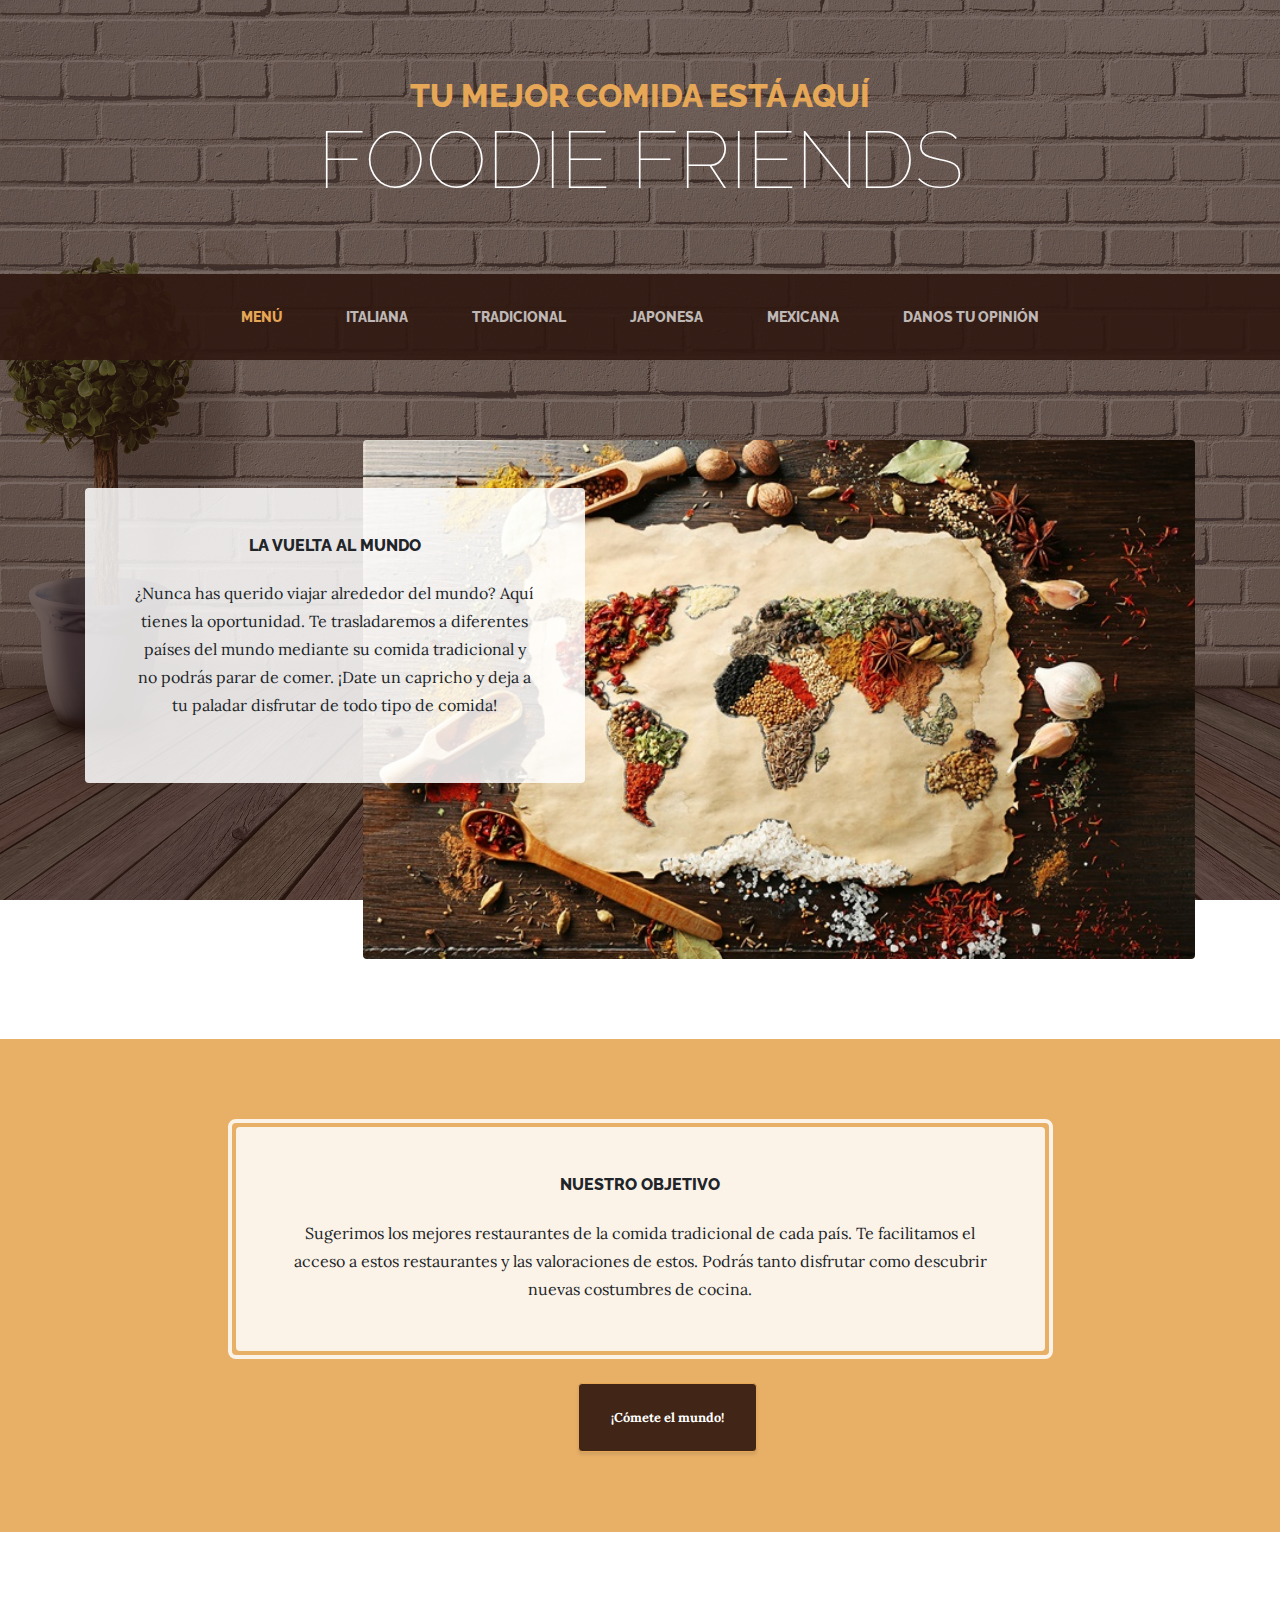
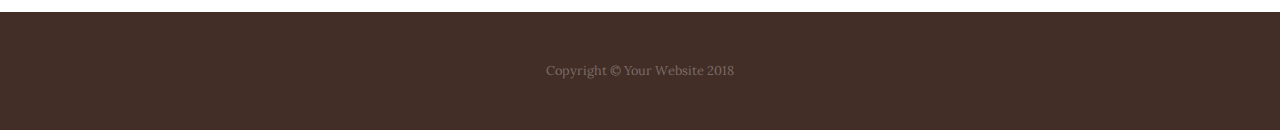
<file: index.html>
<!DOCTYPE html>
<html lang="en">

  <head>

    <meta charset="utf-8">
    <meta name="viewport" content="width=device-width, initial-scale=1, shrink-to-fit=no">
    <meta name="description" content="">
    <meta name="author" content="">

    <title>Business Casual - Start Bootstrap Theme</title>

    <!-- Bootstrap core CSS -->
    <link href="vendor/bootstrap/css/bootstrap.min.css" rel="stylesheet">

    <!-- Custom fonts for this template -->
    <link href="https://fonts.googleapis.com/css?family=Raleway:100,100i,200,200i,300,300i,400,400i,500,500i,600,600i,700,700i,800,800i,900,900i" rel="stylesheet">
    <link href="https://fonts.googleapis.com/css?family=Lora:400,400i,700,700i" rel="stylesheet">

    <!-- Custom styles for this template -->
    <link href="css/business-casual.min.css" rel="stylesheet">

  </head>

  <body>

    <h1 class="site-heading text-center text-white d-none d-lg-block">
      <span class="site-heading-upper text-primary mb-3">Tu mejor comida está aquí</span>
      <span class="site-heading-lower">foodie friends</span>
    </h1>

    <!-- Navigation -->
    <nav class="navbar navbar-expand-lg navbar-dark py-lg-4" id="mainNav">
      <div class="container">
        <a class="navbar-brand text-uppercase text-expanded font-weight-bold d-lg-none" href="#">Start Bootstrap</a>
        <button class="navbar-toggler" type="button" data-toggle="collapse" data-target="#navbarResponsive" aria-controls="navbarResponsive" aria-expanded="false" aria-label="Toggle navigation">
          <span class="navbar-toggler-icon"></span>
        </button>
        <div class="collapse navbar-collapse" id="navbarResponsive">
          <ul class="navbar-nav mx-auto">
            <li class="nav-item active px-lg-4">
              <a class="nav-link text-uppercase text-expanded" href="index.html">Menú
                <span class="sr-only">(current)</span>
              </a>
            </li>
            <li class="nav-item px-lg-4">
              <a class="nav-link text-uppercase text-expanded" href="about.html">Italiana</a>
            </li>
            <li class="nav-item px-lg-4">
              <a class="nav-link text-uppercase text-expanded" href="Tradicional.html">Tradicional</a>
            </li>
            <li class="nav-item px-lg-4">
              <a class="nav-link text-uppercase text-expanded" href="Japonesa.html">Japonesa</a>
            </li>
            <li class="nav-item px-lg-4">
              <a class="nav-link text-uppercase text-expanded" href="Mexicana.html">Mexicana</a>
            </li>
            <li class="nav-item px-lg-4">
              <a class="nav-link text-uppercase text-expanded" href="Opiniones.html">Danos tu opinión</a>
            </li>


          </ul>
        </div>
      </div>
    </nav>

    <section class="page-section clearfix">
      <div class="container">
        <div class="intro">
          <img class="intro-img img-fluid mb-3 mb-lg-0 rounded" src="img/comida-mundo.jpg" alt="">
          <div class="intro-text left-0 text-center bg-faded p-5 rounded">
            <h2 class="section-heading mb-4">
              <span class="section-heading-upper">La vuelta al mundo</span>
            </h2>
            <p class="mb-3">¿Nunca has querido viajar alrededor del mundo? Aquí tienes la oportunidad. Te trasladaremos a diferentes países del mundo mediante su comida tradicional y no podrás parar de comer. ¡Date un capricho y deja a tu paladar disfrutar de todo tipo de comida!
            </p>

          </div>
        </div>
      </div>
    </section>

    <section class="page-section cta">
      <div class="container">
        <div class="row">
          <div class="col-xl-9 mx-auto">
            <div class="cta-inner text-center rounded">
              <h2 class="section-heading mb-4">
                <span class="section-heading-upper">Nuestro objetivo</span>
              </h2>
              <p class="mb-0">Sugerimos los mejores restaurantes de la comida tradicional de cada país. Te facilitamos el acceso a estos restaurantes y las valoraciones de estos. Podrás tanto disfrutar como descubrir nuevas costumbres de cocina.</p>
            </div> <br>
            <div class="intro-button mx-auto">
              <div id="botoni">
              <a class="btn btn-primary btn-xl" href="#">¡Cómete el mundo!</a>
            </div>
            </div>
          </div>
        </div>
      </div>
    </section>

    <footer class="footer text-faded text-center py-5">
      <div class="container">
        <p class="m-0 small">Copyright &copy; Your Website 2018</p>
      </div>
    </footer>

    <!-- Bootstrap core JavaScript -->
    <script src="vendor/jquery/jquery.min.js"></script>
    <script src="vendor/bootstrap/js/bootstrap.bundle.min.js"></script>

  </body>

</html>
</file>
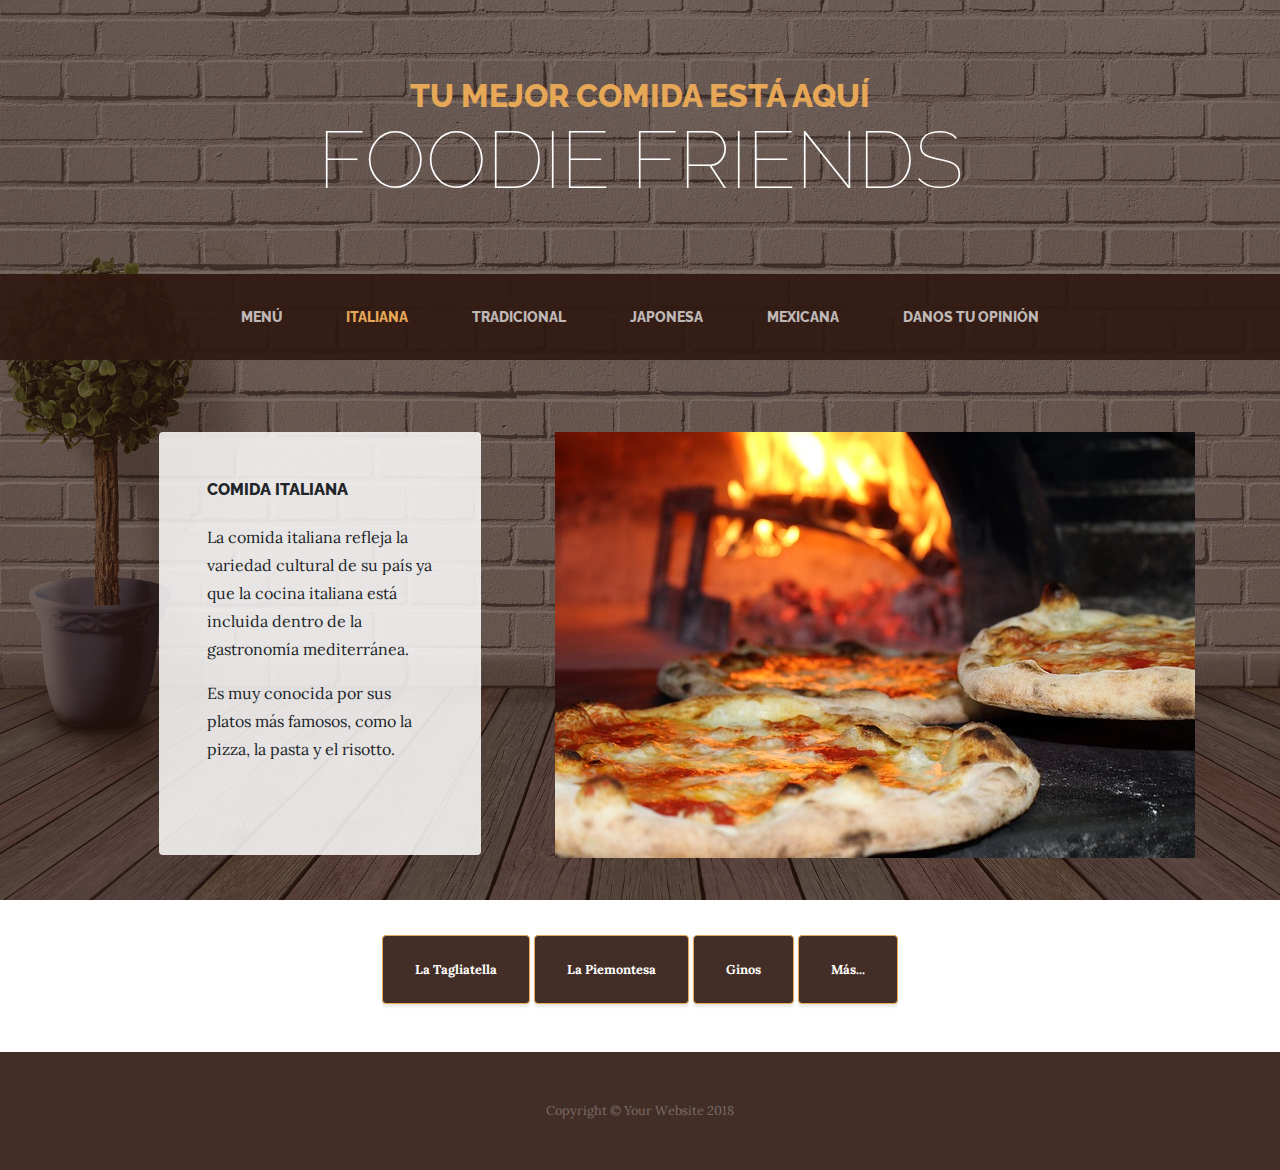
<file: about.html>
<!DOCTYPE html>
<html lang="en">

  <head>

    <meta charset="utf-8">
    <meta name="viewport" content="width=device-width, initial-scale=1, shrink-to-fit=no">
    <meta name="description" content="">
    <meta name="author" content="">

    <title>Business Casual - Start Bootstrap Theme</title>

    <!-- Bootstrap core CSS -->
    <link href="vendor/bootstrap/css/bootstrap.min.css" rel="stylesheet">

    <!-- Custom fonts for this template -->
    <link href="https://fonts.googleapis.com/css?family=Raleway:100,100i,200,200i,300,300i,400,400i,500,500i,600,600i,700,700i,800,800i,900,900i" rel="stylesheet">
    <link href="https://fonts.googleapis.com/css?family=Lora:400,400i,700,700i" rel="stylesheet">



<!-- Bootstrap core JavaScript -->
<script src="vendor/jquery/jquery.min.js"></script>
<script src="vendor/bootstrap/js/bootstrap.bundle.min.js"></script>

    <!-- Custom styles for this template -->
    <link href="css/business-casual.min.css" rel="stylesheet">
    <script src="js/mijs.js"></script>
    <script src="//netdna.bootstrapcdn.com/bootstrap/3.0.3/js/bootstrap.min.js"></script>
  </head>

  <body>

    <h1 class="site-heading text-center text-white d-none d-lg-block">

      <span class="site-heading-upper text-primary mb-3">Tu mejor comida está aquí</span>

      <span class="site-heading-lower">foodie friends</span>
    </h1>

    <!-- Navigation -->
    <nav class="navbar navbar-expand-lg navbar-dark py-lg-4" id="mainNav">
      <div class="container">
        <a class="navbar-brand text-uppercase text-expanded font-weight-bold d-lg-none" href="#">Start Bootstrap</a>
        <button class="navbar-toggler" type="button" data-toggle="collapse" data-target="#navbarResponsive" aria-controls="navbarResponsive" aria-expanded="false" aria-label="Toggle navigation">
          <span class="navbar-toggler-icon"></span>
        </button>
        <div class="collapse navbar-collapse" id="navbarResponsive">
          <ul class="navbar-nav mx-auto">
            <li class="nav-item px-lg-4">
              <a class="nav-link text-uppercase text-expanded" href="index.html">Menú
                <span class="sr-only">(current)</span>
              </a>
            </li>
            <li class="nav-item active px-lg-4">
              <a class="nav-link text-uppercase text-expanded" href="about.html">Italiana</a>
            </li>
            <li class="nav-item px-lg-4">
              <a class="nav-link text-uppercase text-expanded" href="Tradicional.html">Tradicional</a>
            </li>
            <li class="nav-item px-lg-4">
              <a class="nav-link text-uppercase text-expanded" href="Japonesa.html">Japonesa</a>
            </li>
            <li class="nav-item px-lg-4">
              <a class="nav-link text-uppercase text-expanded" href="Mexicana.html">Mexicana</a>
            </li>
            <li class="nav-item px-lg-4">
              <a class="nav-link text-uppercase text-expanded" href="Opiniones.html">Danos tu opinión</a>
            </li>
          </ul>
        </div>
      </div>
    </nav>
    <br><br><br>

    <section class="page-section about-heading">
      <div class="container">




        <img src="img/pizza.jpg" align="right" alt="">
        <div class="about-heading-content">
          <div class="row">
            <div class="col-xl-9 col-lg-10 mx-auto">
              <div class="bg-faded rounded p-5">
                <h2 class="section-heading mb-4">
                  <span class="section-heading-upper">comida italiana</span>

                </h2>
                <p>La comida italiana refleja la variedad cultural de su país ya que la cocina italiana está incluida dentro de la gastronomía mediterránea.</p>
                <p> Es muy conocida por sus platos más famosos, como la pizza, la pasta y el risotto. <br><br>


            </div>
          </div>
        </div>
      </div>
    </section>
    <div align="center">

    <a class="btn btn-primary btn-xl" href="https://www.latagliatella.es/">La Tagliatella</a>
    <a class="btn btn-primary btn-xl" href="https://www.lapiemontesa.com/es">La Piemontesa</a>
    <a class="btn btn-primary btn-xl" href="https://www.ginos.es/">Ginos</a>
    <a class="btn btn-primary btn-xl" href="http://www.google.es">Más...</a>
  </div>
    <br><br>
    <footer class="footer text-faded text-center py-5">
      <div class="container">
        <p class="m-0 small">Copyright &copy; Your Website 2018</p>
      </div>
    </footer>




  </body>

</html>
</file>
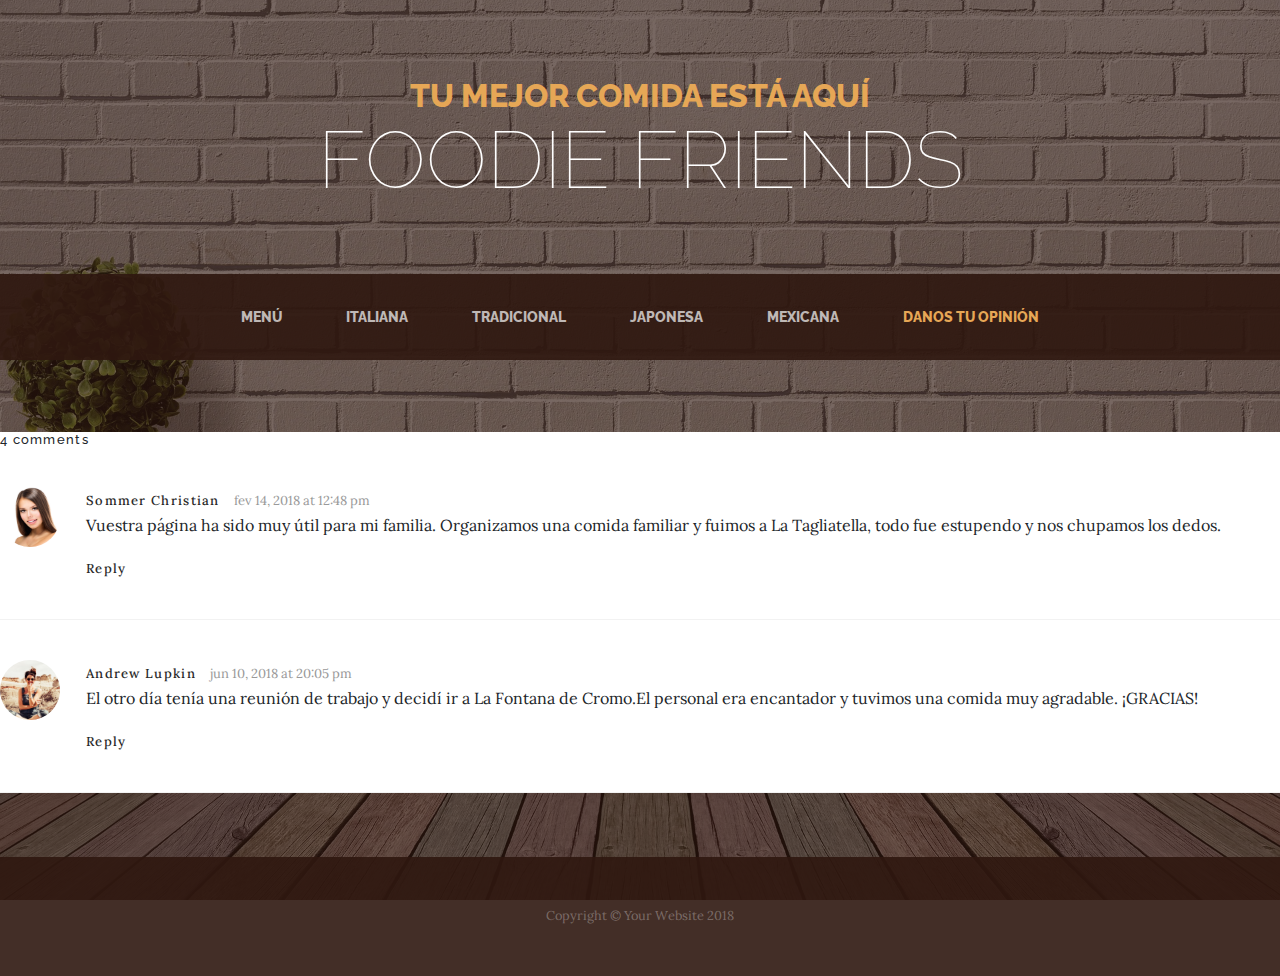
<file: Opiniones.html>
<!DOCTYPE html>
<html lang="en">

  <head>

    <meta charset="utf-8">
    <meta name="viewport" content="width=device-width, initial-scale=1, shrink-to-fit=no">
    <meta name="description" content="">
    <meta name="author" content="">

    <title>Business Casual - Start Bootstrap Theme</title>

    <!-- Bootstrap core CSS -->
    <link href="vendor/bootstrap/css/bootstrap.min.css" rel="stylesheet">

    <!-- Custom fonts for this template -->
    <link href="https://fonts.googleapis.com/css?family=Raleway:100,100i,200,200i,300,300i,400,400i,500,500i,600,600i,700,700i,800,800i,900,900i" rel="stylesheet">
    <link href="https://fonts.googleapis.com/css?family=Lora:400,400i,700,700i" rel="stylesheet">

    <!-- Custom styles for this template -->
    <link href="css/business-casual.min.css" rel="stylesheet">
    <link href="css/comentarios.css" rel="stylesheet">


  </head>

  <body>

    <h1 class="site-heading text-center text-white d-none d-lg-block">

      <span class="site-heading-upper text-primary mb-3">Tu mejor comida está aquí</span>

      <span class="site-heading-lower">foodie friends</span>
    </h1>

    <!-- Navigation -->
    <nav class="navbar navbar-expand-lg navbar-dark py-lg-4" id="mainNav">
      <div class="container">
        <a class="navbar-brand text-uppercase text-expanded font-weight-bold d-lg-none" href="#">Start Bootstrap</a>
        <button class="navbar-toggler" type="button" data-toggle="collapse" data-target="#navbarResponsive" aria-controls="navbarResponsive" aria-expanded="false" aria-label="Toggle navigation">
          <span class="navbar-toggler-icon"></span>
        </button>
        <div class="collapse navbar-collapse" id="navbarResponsive">
          <ul class="navbar-nav mx-auto">
            <li class="nav-item px-lg-4">
              <a class="nav-link text-uppercase text-expanded" href="index.html">Menú
                <span class="sr-only">(current)</span>
              </a>
            </li>
            <li class="nav-item px-lg-4">
              <a class="nav-link text-uppercase text-expanded" href="about.html">Italiana</a>
            </li>
            <li class="nav-item px-lg-4">
              <a class="nav-link text-uppercase text-expanded" href="Tradicional.html">Tradicional</a>
            </li>
            <li class="nav-item px-lg-4">
              <a class="nav-link text-uppercase text-expanded" href="Japonesa.html">Japonesa</a>
            </li>
            <li class="nav-item px-lg-4">
              <a class="nav-link text-uppercase text-expanded" href="Mexicana.html">Mexicana</a>
            </li>
            <li class="nav-item active  px-lg-4">
              <a class="nav-link text-uppercase text-expanded" href="Opiniones.html">Danos tu opinión</a>
            </li>
          </ul>
        </div>
      </div>
    </nav>
    <br><br><br>

    <div class="comments text-left padDiv mb-30">
                    <div class="entry-comments">
                      <h6 class="mb-30">4 comments</h6>
                      <ul class="entry-comments-list list-unstyled">
                        <li>
                          <div class="entry-comments-item">
                            <img src="img/pobre.jpg" class="entry-comments-avatar" alt="">
                            <div class="entry-comments-body">
                              <span class="entry-comments-author">Sommer Christian</span>
                              <span><a href="#">fev 14, 2018 at 12:48 pm</a></span>
                              <p class="mb-10">Vuestra página ha sido muy útil para mi familia. Organizamos una comida familiar y fuimos a La Tagliatella, todo fue estupendo y nos chupamos los dedos. </p>
                              <a class="rep" href="#">Reply</a>
                            </div>
                          </div>
                        </li>
                        <li>
                          <div class="entry-comments-item">
                            <img src="img/avatar.jpg" class="entry-comments-avatar" alt="">
                            <div class="entry-comments-body">
                              <span class="entry-comments-author">Andrew Lupkin</span>
                              <span><a href="#">jun 10, 2018 at 20:05 pm</a></span>
                              <p class="mb-10">El otro día tenía una reunión de trabajo y decidí ir a La Fontana de Cromo.El personal era encantador y tuvimos una comida muy agradable. ¡GRACIAS! </p>
                              <a class="rep" href="#">Reply</a>
                            </div>
                          </div>
                        </li>
                      </ul>
                    </div>
                  </div>
    <br><br>
    <footer class="footer text-faded text-center py-5">
      <div class="container">
        <p class="m-0 small">Copyright &copy; Your Website 2018</p>
      </div>
    </footer>

    <!-- Bootstrap core JavaScript -->
    <script src="vendor/jquery/jquery.min.js"></script>
    <script src="vendor/bootstrap/js/bootstrap.bundle.min.js"></script>

  </body>

</html>
</file>
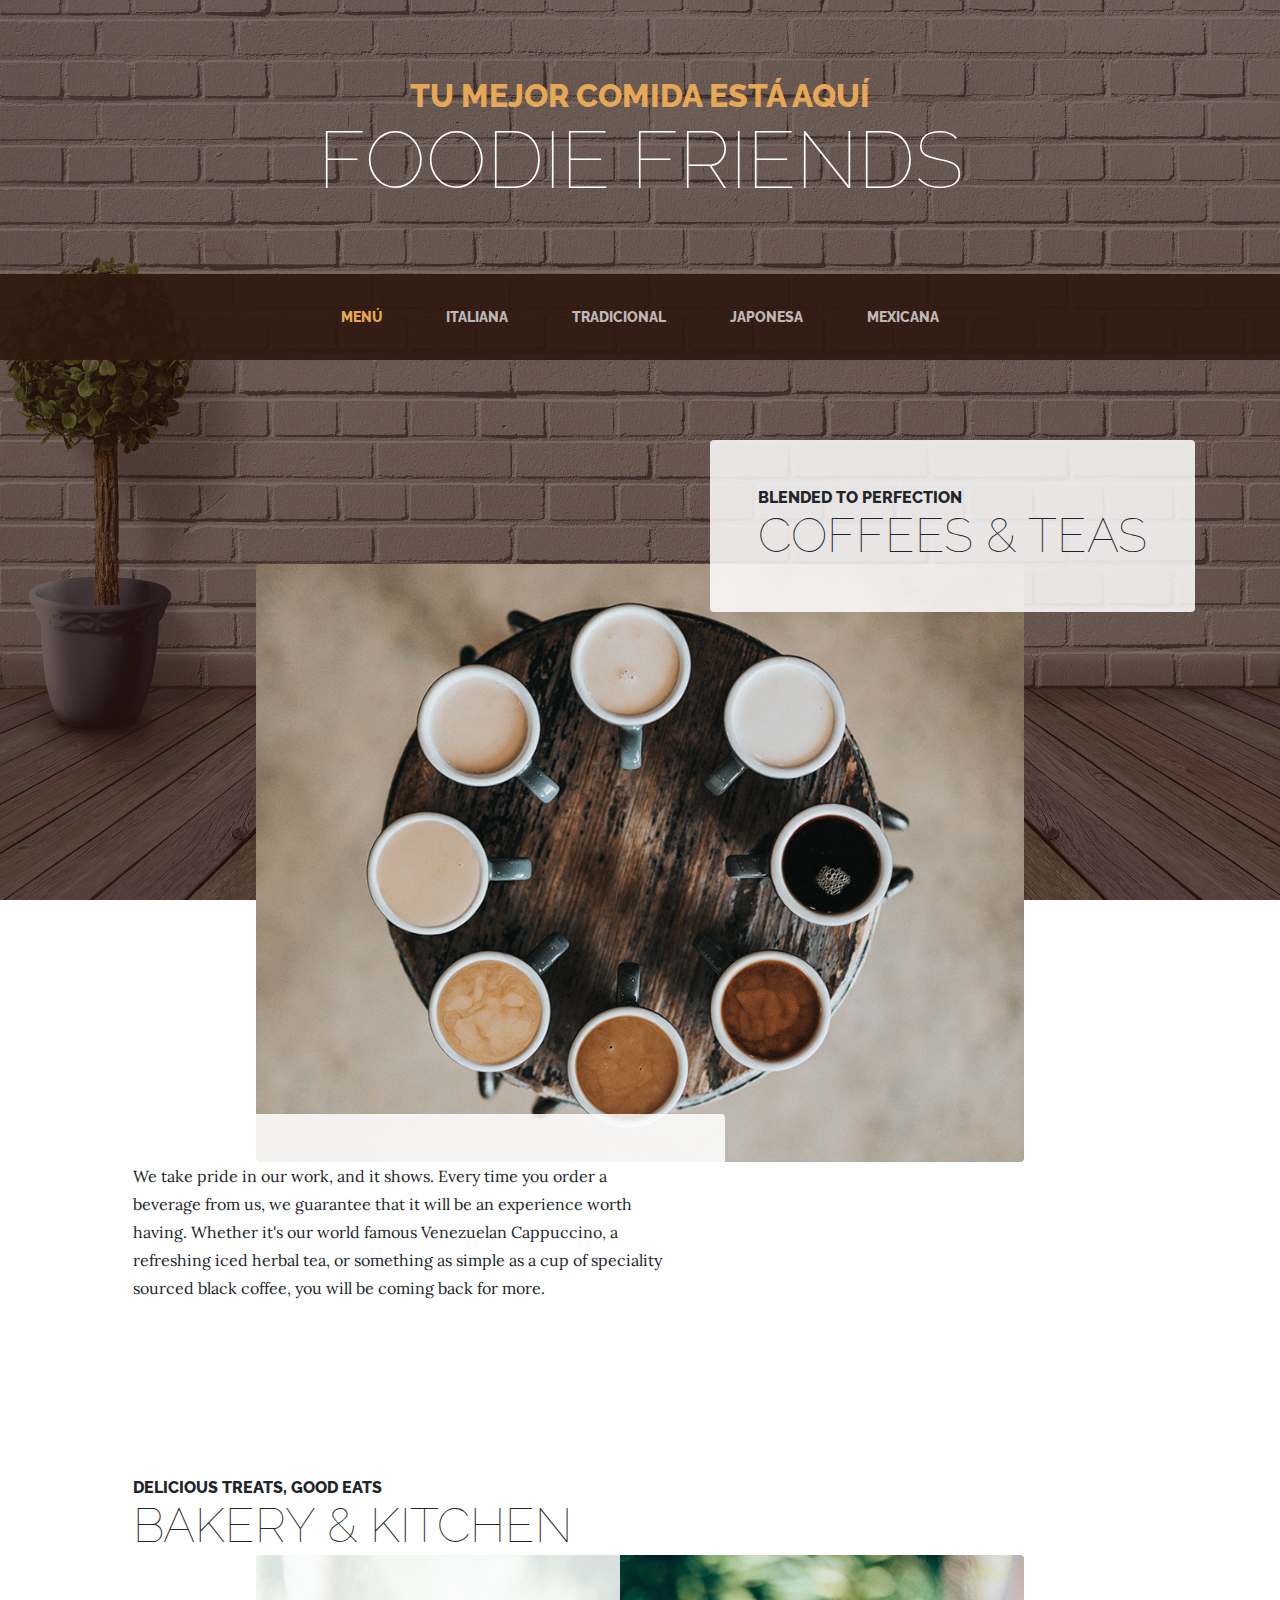
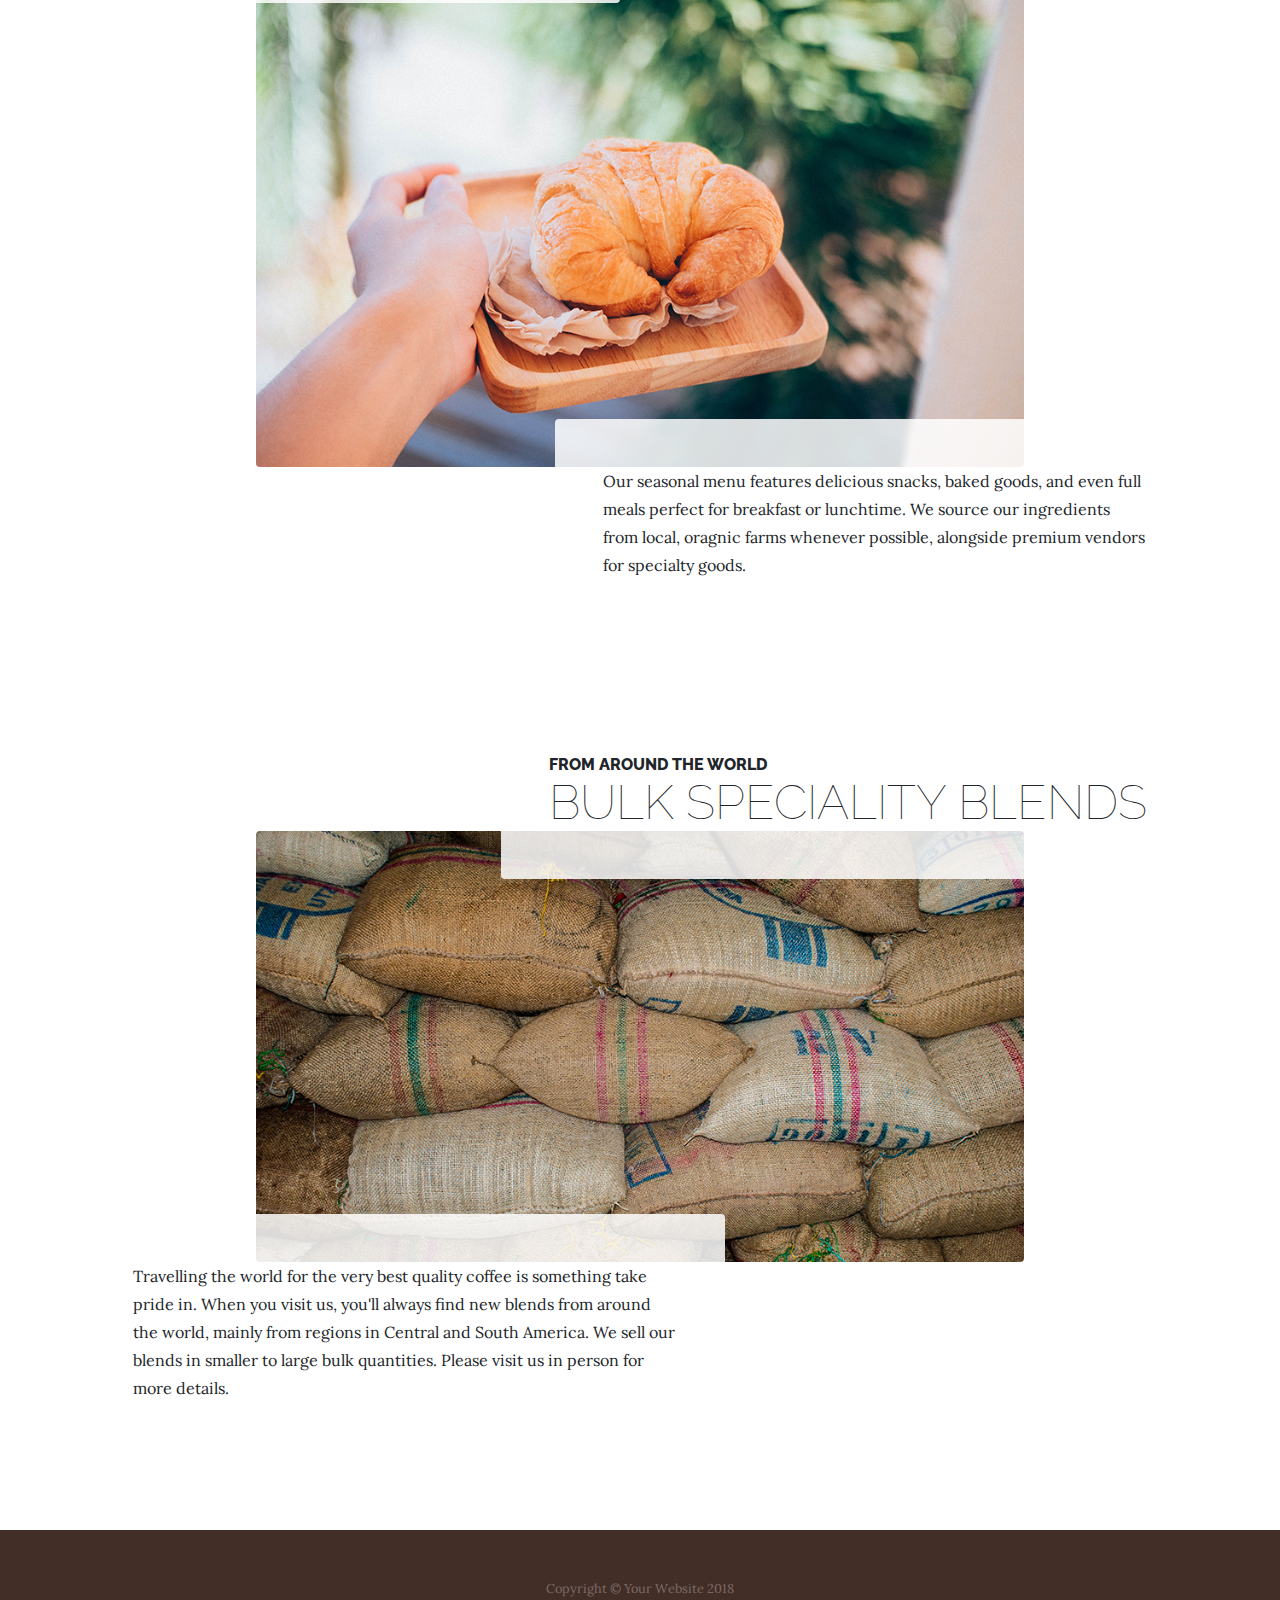
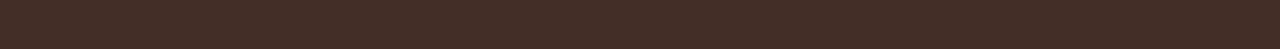
<file: products.html>
<!DOCTYPE html>
<html lang="en">

  <head>

    <meta charset="utf-8">
    <meta name="viewport" content="width=device-width, initial-scale=1, shrink-to-fit=no">
    <meta name="description" content="">
    <meta name="author" content="">

    <title>Business Casual - Start Bootstrap Theme</title>

    <!-- Bootstrap core CSS -->
    <link href="vendor/bootstrap/css/bootstrap.min.css" rel="stylesheet">

    <!-- Custom fonts for this template -->
    <link href="https://fonts.googleapis.com/css?family=Raleway:100,100i,200,200i,300,300i,400,400i,500,500i,600,600i,700,700i,800,800i,900,900i" rel="stylesheet">
    <link href="https://fonts.googleapis.com/css?family=Lora:400,400i,700,700i" rel="stylesheet">

    <!-- Custom styles for this template -->
    <link href="css/business-casual.min.css" rel="stylesheet">

  </head>

  <body>

    <h1 class="site-heading text-center text-white d-none d-lg-block">
      <span class="site-heading-upper text-primary mb-3">Tu mejor comida está aquí</span>
      <span class="site-heading-lower">foodie friends</span>
    </h1>

    <!-- Navigation -->
    <nav class="navbar navbar-expand-lg navbar-dark py-lg-4" id="mainNav">
      <div class="container">
        <a class="navbar-brand text-uppercase text-expanded font-weight-bold d-lg-none" href="#">Start Bootstrap</a>
        <button class="navbar-toggler" type="button" data-toggle="collapse" data-target="#navbarResponsive" aria-controls="navbarResponsive" aria-expanded="false" aria-label="Toggle navigation">
          <span class="navbar-toggler-icon"></span>
        </button>
        <div class="collapse navbar-collapse" id="navbarResponsive">
          <ul class="navbar-nav mx-auto">
            <li class="nav-item active px-lg-4">
              <a class="nav-link text-uppercase text-expanded" href="index.html">Menú
                <span class="sr-only">(current)</span>
              </a>
            </li>
            <li class="nav-item px-lg-4">
              <a class="nav-link text-uppercase text-expanded" href="about.html">Italiana</a>
            </li>
            <li class="nav-item px-lg-4">
              <a class="nav-link text-uppercase text-expanded" href="products.html">Tradicional</a>
            </li>
            <li class="nav-item px-lg-4">
              <a class="nav-link text-uppercase text-expanded" href="Japonesa.html">Japonesa</a>
            </li>
            <li class="nav-item px-lg-4">
              <a class="nav-link text-uppercase text-expanded" href="store.html">Mexicana</a>
            </li>
          </ul>
        </div>
      </div>
    </nav>

    <section class="page-section">
      <div class="container">
        <div class="product-item">
          <div class="product-item-title d-flex">
            <div class="bg-faded p-5 d-flex ml-auto rounded">
              <h2 class="section-heading mb-0">
                <span class="section-heading-upper">Blended to Perfection</span>
                <span class="section-heading-lower">Coffees &amp; Teas</span>
              </h2>
            </div>
          </div>
          <img class="product-item-img mx-auto d-flex rounded img-fluid mb-3 mb-lg-0" src="img/products-01.jpg" alt="">
          <div class="product-item-description d-flex mr-auto">
            <div class="bg-faded p-5 rounded">
              <p class="mb-0">We take pride in our work, and it shows. Every time you order a beverage from us, we guarantee that it will be an experience worth having. Whether it's our world famous Venezuelan Cappuccino, a refreshing iced herbal tea, or something as simple as a cup of speciality sourced black coffee, you will be coming back for more.</p>
            </div>
          </div>
        </div>
      </div>
    </section>

    <section class="page-section">
      <div class="container">
        <div class="product-item">
          <div class="product-item-title d-flex">
            <div class="bg-faded p-5 d-flex mr-auto rounded">
              <h2 class="section-heading mb-0">
                <span class="section-heading-upper">Delicious Treats, Good Eats</span>
                <span class="section-heading-lower">Bakery &amp; Kitchen</span>
              </h2>
            </div>
          </div>
          <img class="product-item-img mx-auto d-flex rounded img-fluid mb-3 mb-lg-0" src="img/products-02.jpg" alt="">
          <div class="product-item-description d-flex ml-auto">
            <div class="bg-faded p-5 rounded">
              <p class="mb-0">Our seasonal menu features delicious snacks, baked goods, and even full meals perfect for breakfast or lunchtime. We source our ingredients from local, oragnic farms whenever possible, alongside premium vendors for specialty goods.</p>
            </div>
          </div>
        </div>
      </div>
    </section>

    <section class="page-section">
      <div class="container">
        <div class="product-item">
          <div class="product-item-title d-flex">
            <div class="bg-faded p-5 d-flex ml-auto rounded">
              <h2 class="section-heading mb-0">
                <span class="section-heading-upper">From Around the World</span>
                <span class="section-heading-lower">Bulk Speciality Blends</span>
              </h2>
            </div>
          </div>
          <img class="product-item-img mx-auto d-flex rounded img-fluid mb-3 mb-lg-0" src="img/products-03.jpg" alt="">
          <div class="product-item-description d-flex mr-auto">
            <div class="bg-faded p-5 rounded">
              <p class="mb-0">Travelling the world for the very best quality coffee is something take pride in. When you visit us, you'll always find new blends from around the world, mainly from regions in Central and South America. We sell our blends in smaller to large bulk quantities. Please visit us in person for more details.</p>
            </div>
          </div>
        </div>
      </div>
    </section>

    <footer class="footer text-faded text-center py-5">
      <div class="container">
        <p class="m-0 small">Copyright &copy; Your Website 2018</p>
      </div>
    </footer>

    <!-- Bootstrap core JavaScript -->
    <script src="vendor/jquery/jquery.min.js"></script>
    <script src="vendor/bootstrap/js/bootstrap.bundle.min.js"></script>

  </body>

</html>
</file>
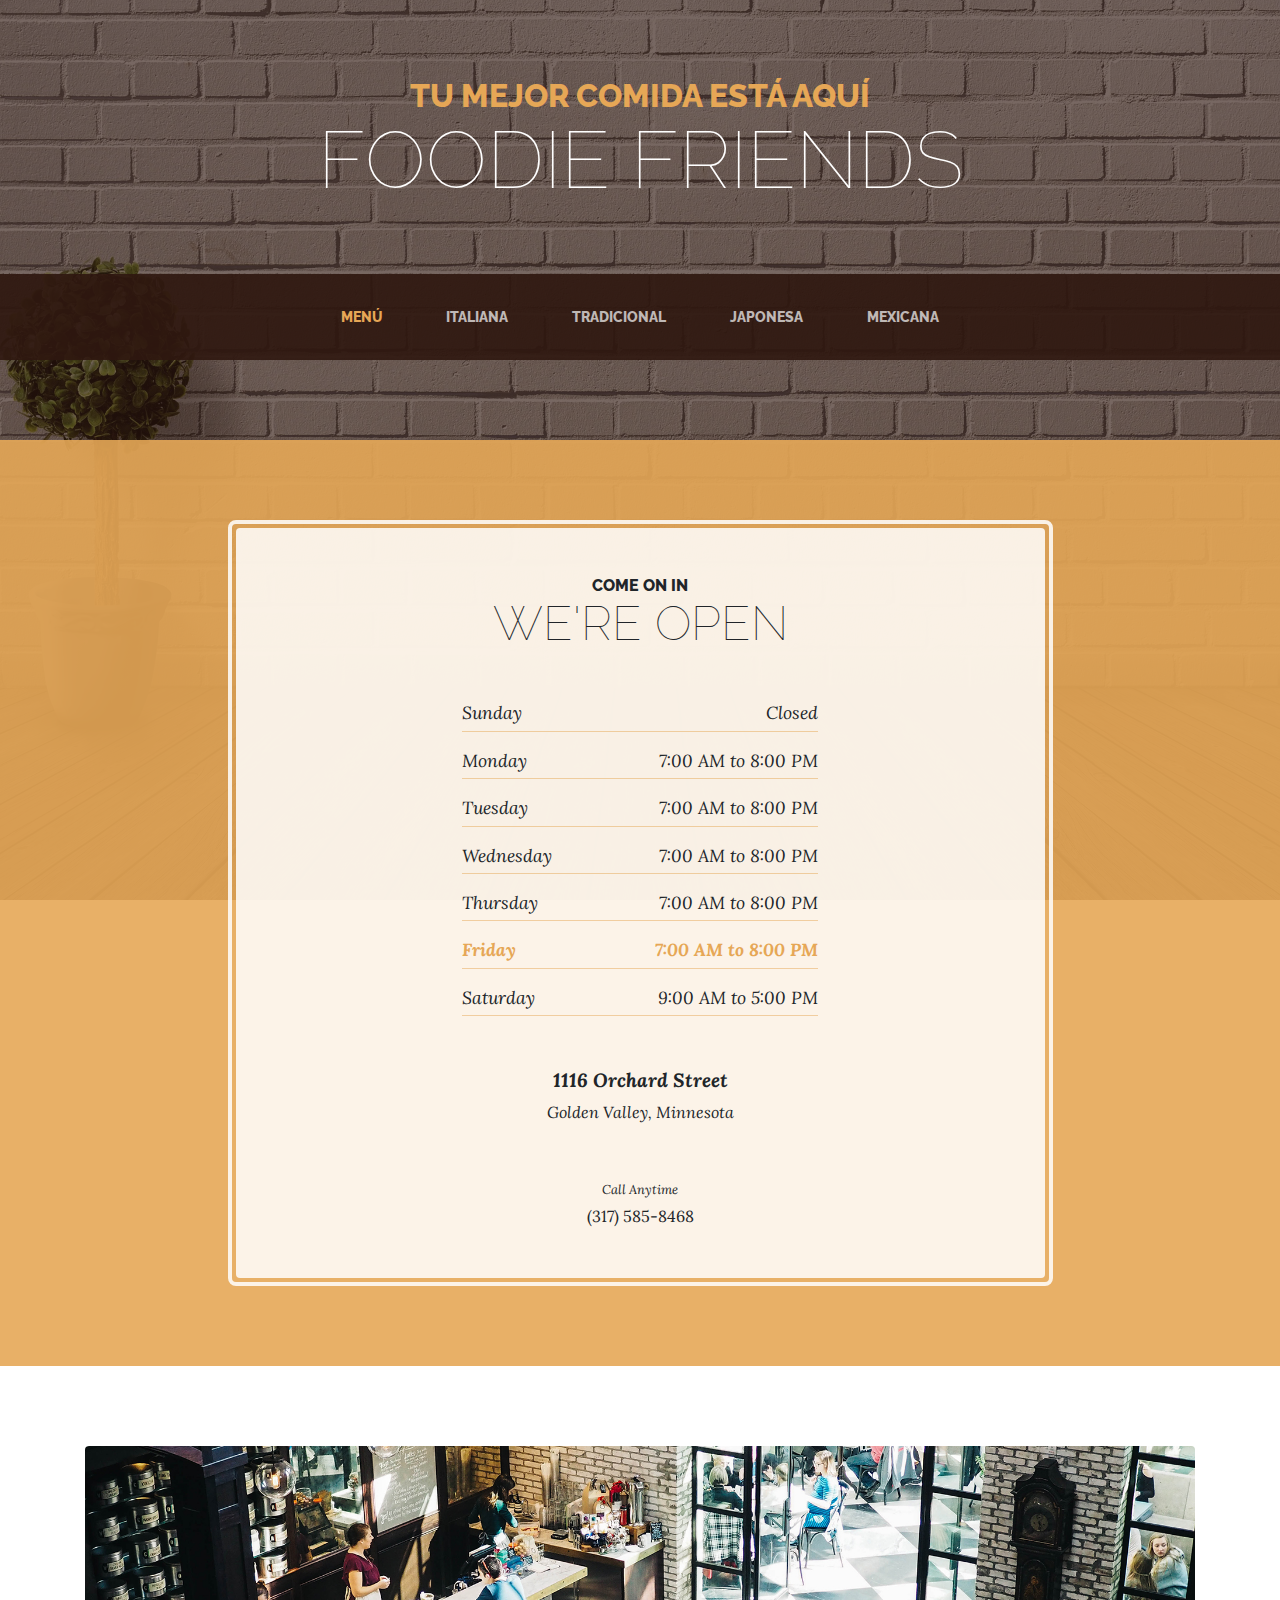
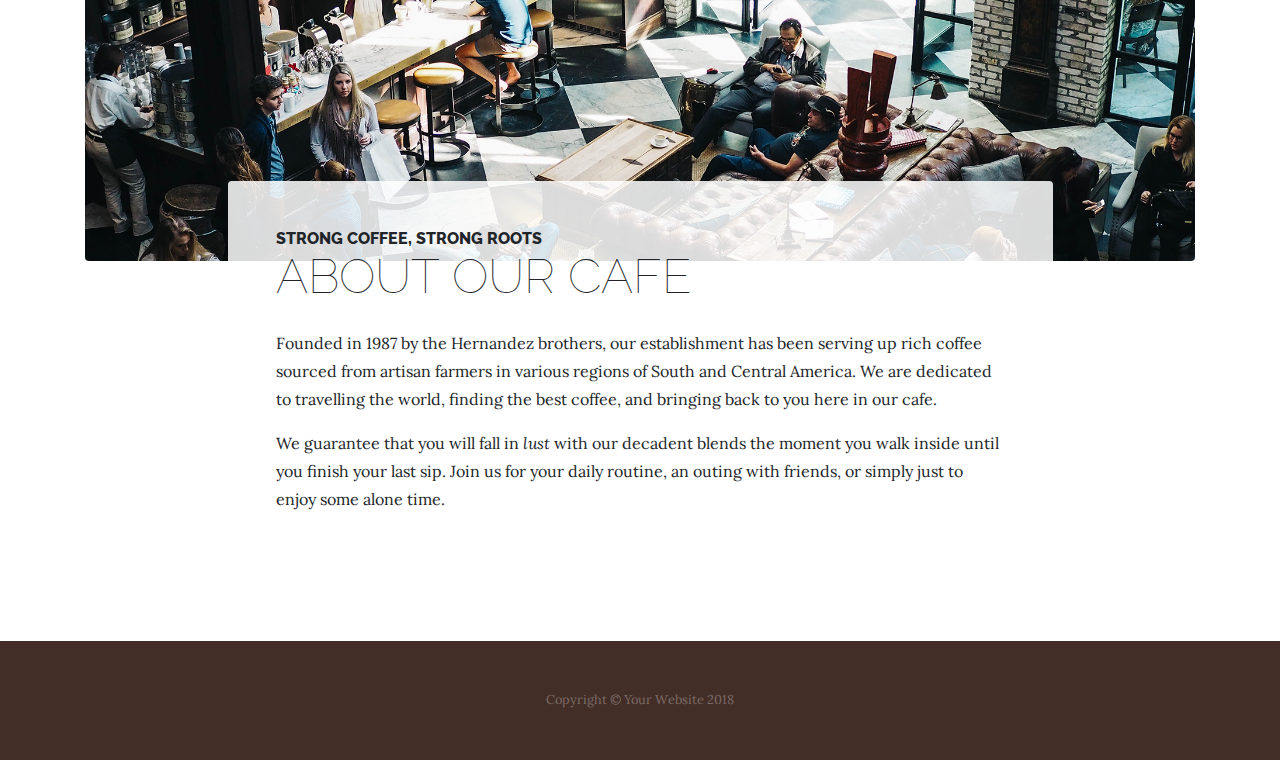
<file: store.html>
<!DOCTYPE html>
<html lang="en">

  <head>

    <meta charset="utf-8">
    <meta name="viewport" content="width=device-width, initial-scale=1, shrink-to-fit=no">
    <meta name="description" content="">
    <meta name="author" content="">

    <title>Business Casual - Start Bootstrap Theme</title>

    <!-- Bootstrap core CSS -->
    <link href="vendor/bootstrap/css/bootstrap.min.css" rel="stylesheet">

    <!-- Custom fonts for this template -->
    <link href="https://fonts.googleapis.com/css?family=Raleway:100,100i,200,200i,300,300i,400,400i,500,500i,600,600i,700,700i,800,800i,900,900i" rel="stylesheet">
    <link href="https://fonts.googleapis.com/css?family=Lora:400,400i,700,700i" rel="stylesheet">

    <!-- Custom styles for this template -->
    <link href="css/business-casual.min.css" rel="stylesheet">

  </head>

  <body>

    <h1 class="site-heading text-center text-white d-none d-lg-block">

      <span class="site-heading-upper text-primary mb-3">Tu mejor comida está aquí</span>
      <span class="site-heading-lower">foodie friends</span>
    </h1>

    <!-- Navigation -->
    <nav class="navbar navbar-expand-lg navbar-dark py-lg-4" id="mainNav">
      <div class="container">
        <a class="navbar-brand text-uppercase text-expanded font-weight-bold d-lg-none" href="#">Start Bootstrap</a>
        <button class="navbar-toggler" type="button" data-toggle="collapse" data-target="#navbarResponsive" aria-controls="navbarResponsive" aria-expanded="false" aria-label="Toggle navigation">
          <span class="navbar-toggler-icon"></span>
        </button>
        <div class="collapse navbar-collapse" id="navbarResponsive">
          <ul class="navbar-nav mx-auto">
            <li class="nav-item active px-lg-4">
              <a class="nav-link text-uppercase text-expanded" href="index.html">Menú
                <span class="sr-only">(current)</span>
              </a>
            </li>
            <li class="nav-item px-lg-4">
              <a class="nav-link text-uppercase text-expanded" href="about.html">Italiana</a>
            </li>
            <li class="nav-item px-lg-4">
              <a class="nav-link text-uppercase text-expanded" href="products.html">Tradicional</a>
            </li>
            <li class="nav-item px-lg-4">
              <a class="nav-link text-uppercase text-expanded" href="Japonesa.html">Japonesa</a>
            </li>
            <li class="nav-item px-lg-4">
              <a class="nav-link text-uppercase text-expanded" href="store.html">Mexicana</a>
            </li>
          </ul>
        </div>
      </div>
    </nav>

    <section class="page-section cta">
      <div class="container">
        <div class="row">
          <div class="col-xl-9 mx-auto">
            <div class="cta-inner text-center rounded">
              <h2 class="section-heading mb-5">
                <span class="section-heading-upper">Come On In</span>
                <span class="section-heading-lower">We're Open</span>
              </h2>
              <ul class="list-unstyled list-hours mb-5 text-left mx-auto">
                <li class="list-unstyled-item list-hours-item d-flex">
                  Sunday
                  <span class="ml-auto">Closed</span>
                </li>
                <li class="list-unstyled-item list-hours-item d-flex">
                  Monday
                  <span class="ml-auto">7:00 AM to 8:00 PM</span>
                </li>
                <li class="list-unstyled-item list-hours-item d-flex">
                  Tuesday
                  <span class="ml-auto">7:00 AM to 8:00 PM</span>
                </li>
                <li class="list-unstyled-item list-hours-item d-flex">
                  Wednesday
                  <span class="ml-auto">7:00 AM to 8:00 PM</span>
                </li>
                <li class="list-unstyled-item list-hours-item d-flex">
                  Thursday
                  <span class="ml-auto">7:00 AM to 8:00 PM</span>
                </li>
                <li class="list-unstyled-item list-hours-item d-flex">
                  Friday
                  <span class="ml-auto">7:00 AM to 8:00 PM</span>
                </li>
                <li class="list-unstyled-item list-hours-item d-flex">
                  Saturday
                  <span class="ml-auto">9:00 AM to 5:00 PM</span>
                </li>
              </ul>
              <p class="address mb-5">
                <em>
                  <strong>1116 Orchard Street</strong>
                  <br>
                  Golden Valley, Minnesota
                </em>
              </p>
              <p class="mb-0">
                <small>
                  <em>Call Anytime</em>
                </small>
                <br>
                (317) 585-8468
              </p>
            </div>
          </div>
        </div>
      </div>
    </section>

    <section class="page-section about-heading">
      <div class="container">
        <img class="img-fluid rounded about-heading-img mb-3 mb-lg-0" src="img/about.jpg" alt="">
        <div class="about-heading-content">
          <div class="row">
            <div class="col-xl-9 col-lg-10 mx-auto">
              <div class="bg-faded rounded p-5">
                <h2 class="section-heading mb-4">
                  <span class="section-heading-upper">Strong Coffee, Strong Roots</span>
                  <span class="section-heading-lower">About Our Cafe</span>
                </h2>
                <p>Founded in 1987 by the Hernandez brothers, our establishment has been serving up rich coffee sourced from artisan farmers in various regions of South and Central America. We are dedicated to travelling the world, finding the best coffee, and bringing back to you here in our cafe.</p>
                <p class="mb-0">We guarantee that you will fall in
                  <em>lust</em>
                  with our decadent blends the moment you walk inside until you finish your last sip. Join us for your daily routine, an outing with friends, or simply just to enjoy some alone time.</p>
              </div>
            </div>
          </div>
        </div>
      </div>
    </section>

    <footer class="footer text-faded text-center py-5">
      <div class="container">
        <p class="m-0 small">Copyright &copy; Your Website 2018</p>
      </div>
    </footer>

    <!-- Bootstrap core JavaScript -->
    <script src="vendor/jquery/jquery.min.js"></script>
    <script src="vendor/bootstrap/js/bootstrap.bundle.min.js"></script>

  </body>

  <!-- Script to highlight the active date in the hours list -->
  <script>
    $('.list-hours li').eq(new Date().getDay()).addClass('today');
  </script>

</html>
</file>
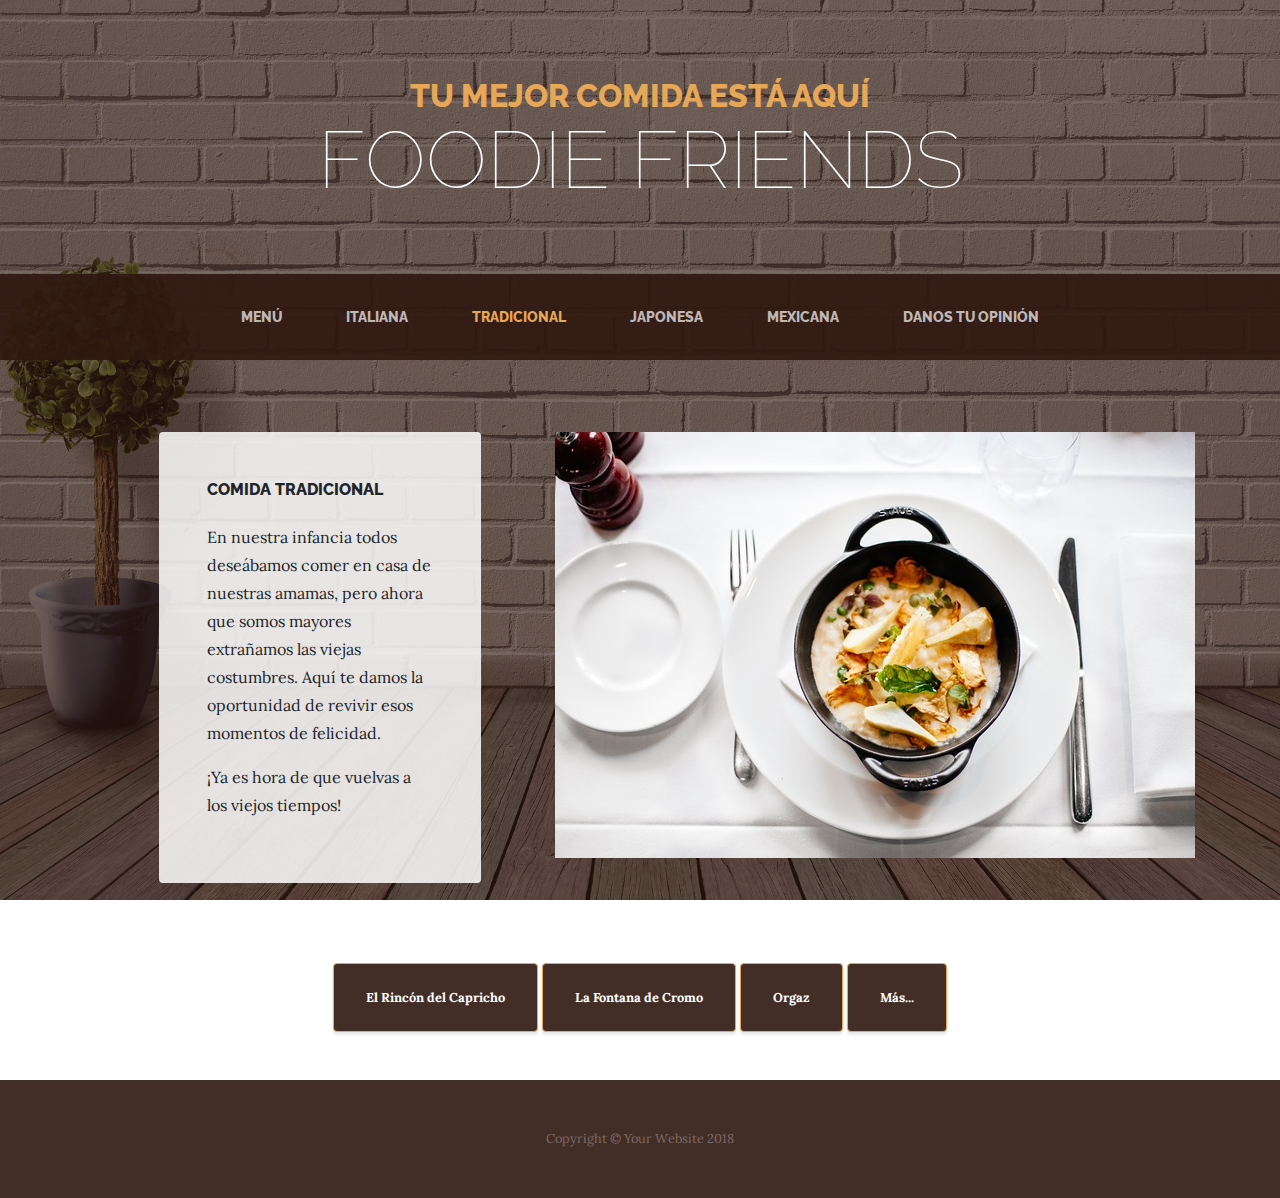
<file: Tradicional.html>
<!DOCTYPE html>
<html lang="en">

  <head>

    <meta charset="utf-8">
    <meta name="viewport" content="width=device-width, initial-scale=1, shrink-to-fit=no">
    <meta name="description" content="">
    <meta name="author" content="">

    <title>Business Casual - Start Bootstrap Theme</title>

    <!-- Bootstrap core CSS -->
    <link href="vendor/bootstrap/css/bootstrap.min.css" rel="stylesheet">

    <!-- Custom fonts for this template -->
    <link href="https://fonts.googleapis.com/css?family=Raleway:100,100i,200,200i,300,300i,400,400i,500,500i,600,600i,700,700i,800,800i,900,900i" rel="stylesheet">
    <link href="https://fonts.googleapis.com/css?family=Lora:400,400i,700,700i" rel="stylesheet">

    <!-- Custom styles for this template -->
    <link href="css/business-casual.min.css" rel="stylesheet">

  </head>

  <body>

    <h1 class="site-heading text-center text-white d-none d-lg-block">

      <span class="site-heading-upper text-primary mb-3">Tu mejor comida está aquí</span>

      <span class="site-heading-lower">foodie friends</span>
    </h1>

    <!-- Navigation -->
    <nav class="navbar navbar-expand-lg navbar-dark py-lg-4" id="mainNav">
      <div class="container">
        <a class="navbar-brand text-uppercase text-expanded font-weight-bold d-lg-none" href="#">Start Bootstrap</a>
        <button class="navbar-toggler" type="button" data-toggle="collapse" data-target="#navbarResponsive" aria-controls="navbarResponsive" aria-expanded="false" aria-label="Toggle navigation">
          <span class="navbar-toggler-icon"></span>
        </button>
        <div class="collapse navbar-collapse" id="navbarResponsive">
          <ul class="navbar-nav mx-auto">
            <li class="nav-item px-lg-4">
              <a class="nav-link text-uppercase text-expanded" href="index.html">Menú
                <span class="sr-only">(current)</span>
              </a>
            </li>
            <li class="nav-item px-lg-4">
              <a class="nav-link text-uppercase text-expanded" href="about.html">Italiana</a>
            </li>
            <li class="nav-item active px-lg-4">
              <a class="nav-link text-uppercase text-expanded" href="Tradicional.html">Tradicional</a>
            </li>
            <li class="nav-item px-lg-4">
              <a class="nav-link text-uppercase text-expanded" href="Japonesa.html">Japonesa</a>
            </li>
            <li class="nav-item px-lg-4">
              <a class="nav-link text-uppercase text-expanded" href="Mexicana.html">Mexicana</a>
            </li>
            <li class="nav-item px-lg-4">
              <a class="nav-link text-uppercase text-expanded" href="Opiniones.html">Danos tu opinión</a>
            </li>
          </ul>
        </div>
      </div>
    </nav>
    <br><br><br>

    <section class="page-section about-heading">
      <div class="container">
        <img src="img/sopa.jpg" align="right" alt="">
        <div class="about-heading-content">
          <div class="row">
            <div class="col-xl-9 col-lg-10 mx-auto">
              <div class="bg-faded rounded p-5">
                <h2 class="section-heading mb-4">
                  <span class="section-heading-upper">comida tradicional</span>

                </h2>
                <p>En nuestra infancia todos deseábamos comer en casa de nuestras amamas, pero ahora que somos mayores extrañamos las viejas costumbres. Aquí te damos la oportunidad de revivir esos momentos de felicidad. </p>
                <p>¡Ya es hora de que vuelvas a los viejos tiempos!</p>

            </div>
          </div>
        </div>
      </div>
    </section>
    <div align="center">

    <a class="btn btn-primary btn-xl" href="http://restauranterincondelcapricho.com/es_ES/">El Rincón del Capricho</a>
    <a class="btn btn-primary btn-xl" href="http://www.lafontanadecronos.com/">La Fontana de Cromo</a>
    <a class="btn btn-primary btn-xl" href="http://orgazmadrid.com/">Orgaz</a>
    <a class="btn btn-primary btn-xl" href="http://www.google.es">Más...</a>
  </div>
    <br><br>
    <footer class="footer text-faded text-center py-5">
      <div class="container">
        <p class="m-0 small">Copyright &copy; Your Website 2018</p>
      </div>
    </footer>

    <!-- Bootstrap core JavaScript -->
    <script src="vendor/jquery/jquery.min.js"></script>
    <script src="vendor/bootstrap/js/bootstrap.bundle.min.js"></script>

  </body>

</html>
</file>
<file: css/comentarios.css>
.comments {
  background: #fff;
}

.entry-comments h6 {
  margin-right: 10px;
  font-size: 13px;
  letter-spacing: 0.1em;
  font-weight: 500;
}

.entry-comments-item {
  margin-top: 40px;
  padding-bottom: 40px;
  border-bottom: 1px solid #f2f2f2;
}

.entry-comments-avatar {
  position: absolute;
  display: block;
  border-radius: 50%;
  width: 60px;
  height: 60px;
}

.entry-comments-body {
  padding-left: 86px;
}

.entry-comments-author {
  margin-right: 10px;
  font-size: 13px;
  color: #292929;
  letter-spacing: 0.1em;
  font-weight: 500;
}

.rep {
  font-size: 13px;
  color: #292929;
  letter-spacing: 0.1em;
  font-weight: 500;
  text-transform: capitalize;
}

.entry-comments span a {
  font-size: 13px;
  color: #999;
}

.entry-comments-reply {
  padding-left: 10%;
}

/* Commonts form */

.cmt {
  background: #fff;
}
</file>
<file: css/business-casual.min.css>
/*!
 * Start Bootstrap - Business Casual v4.1.1 (https://startbootstrap.com/template-overviews/business-casual)
 * Copyright 2013-2018 Start Bootstrap
 * Licensed under MIT (https://github.com/BlackrockDigital/startbootstrap-business-casual/blob/master/LICENSE)
   */body{font-family:Lora;background:linear-gradient(rgba(47,23,15,.65),rgba(47,23,15,.65)),url(../img/fondo-ladrillo.jpg);background-attachment:fixed;background-position:center;background-size:cover}h1,h2,h3,h4,h5,h6{font-family:Raleway}p{line-height:1.75}.text-faded{color:rgba(255,255,255,.3)}.site-heading{margin-top:5rem;margin-bottom:5rem;text-transform:uppercase;line-height:1;font-family:Raleway}.site-heading .site-heading-upper{display:block;font-size:2rem;font-weight:800}.site-heading .site-heading-lower{font-size:5rem;font-weight:100;line-height:4rem}.page-section{margin-top:5rem;margin-bottom:5rem}.section-heading{text-transform:uppercase}.section-heading .section-heading-upper{display:block;font-size:1rem;font-weight:800}.section-heading .section-heading-lower{display:block;font-size:3rem;font-weight:100}.bg-faded{background-color:rgba(255,255,255,.85)}#mainNav{background-color:rgba(47,23,15,.9);font-family:Raleway}#mainNav .navbar-brand{color:#e6a756}#mainNav .navbar-nav .nav-item .nav-link{color:rgba(255,255,255,.7);font-weight:800}#mainNav .navbar-nav .nav-item.active .nav-link{color:#e6a756}@media (min-width:992px){#mainNav .navbar-nav .nav-item .nav-link{font-size:.9rem}#mainNav .navbar-nav .nav-item .nav-link:hover{color:rgba(255,255,255,.4)}#mainNav .navbar-nav .nav-item.active .nav-link:hover{color:#e6a756}}.btn-xl{font-weight:700;font-size:.8rem;padding-top:1.5rem;padding-bottom:1.5rem;padding-left:2rem;padding-right:2rem}.intro{position:relative}@media (min-width:992px){.intro .intro-img{width:75%;float:right}.intro .intro-text{left:0;width:60%;margin-top:3rem;position:absolute}.intro .intro-text .intro-button{width:100%;left:0;position:absolute;bottom:-2rem}}@media (min-width:1200px){.intro .intro-text{width:45%}}.cta{padding-top:5rem;padding-bottom:5rem;background-color:rgba(230,167,86,.9)}.cta .cta-inner{position:relative;padding:3rem;margin:.5rem;background-color:rgba(255,255,255,.85)}.cta .cta-inner:before{border-radius:.5rem;content:'';position:absolute;top:-.5rem;bottom:-.5rem;left:-.5rem;right:-.5rem;border:.25rem solid rgba(255,255,255,.85)}@media (min-width:992px){.about-heading .about-heading-img{position:relative;z-index:0}.about-heading .about-heading-content{margin-top:-5rem;position:relative;z-index:1}}@media (min-width:992px){.product-item .product-item-title{position:relative;z-index:1;margin-bottom:-3rem}.product-item .product-item-img{position:relative;z-index:0;max-width:60vw}.product-item .product-item-description{position:relative;z-index:1;margin-top:-3rem;max-width:50vw}}.list-hours{font-size:.9rem}.list-hours .list-hours-item{border-bottom:1px solid rgba(230,167,86,.5);padding-bottom:.25rem;margin-bottom:1rem;font-style:italic}.list-hours .list-hours-item.today{font-weight:700;color:#e6a756}@media (min-width:992px){.list-hours{width:50%;font-size:1.1rem}}.address strong{font-size:1.2rem}.footer{background-color:rgba(47,23,15,.9)}.text-primary{color:#e6a756!important}.bg-primary{background-color:#e6a756!important}.btn{box-shadow:0 3px 3px 0 rgba(33,37,41,.1)}.btn-primary{background-color:rgba(47,23,15,.9);border-color:#e6a756}.btn-primary:active,.btn-primary:focus,.btn-primary:hover{background-color:#df902a;border-color:#df902a}.font-weight-light{font-weight:100!important} #botoni{margin-left: 350px;} #myCarousel .nav a small {
    display:block;
}
</file>
